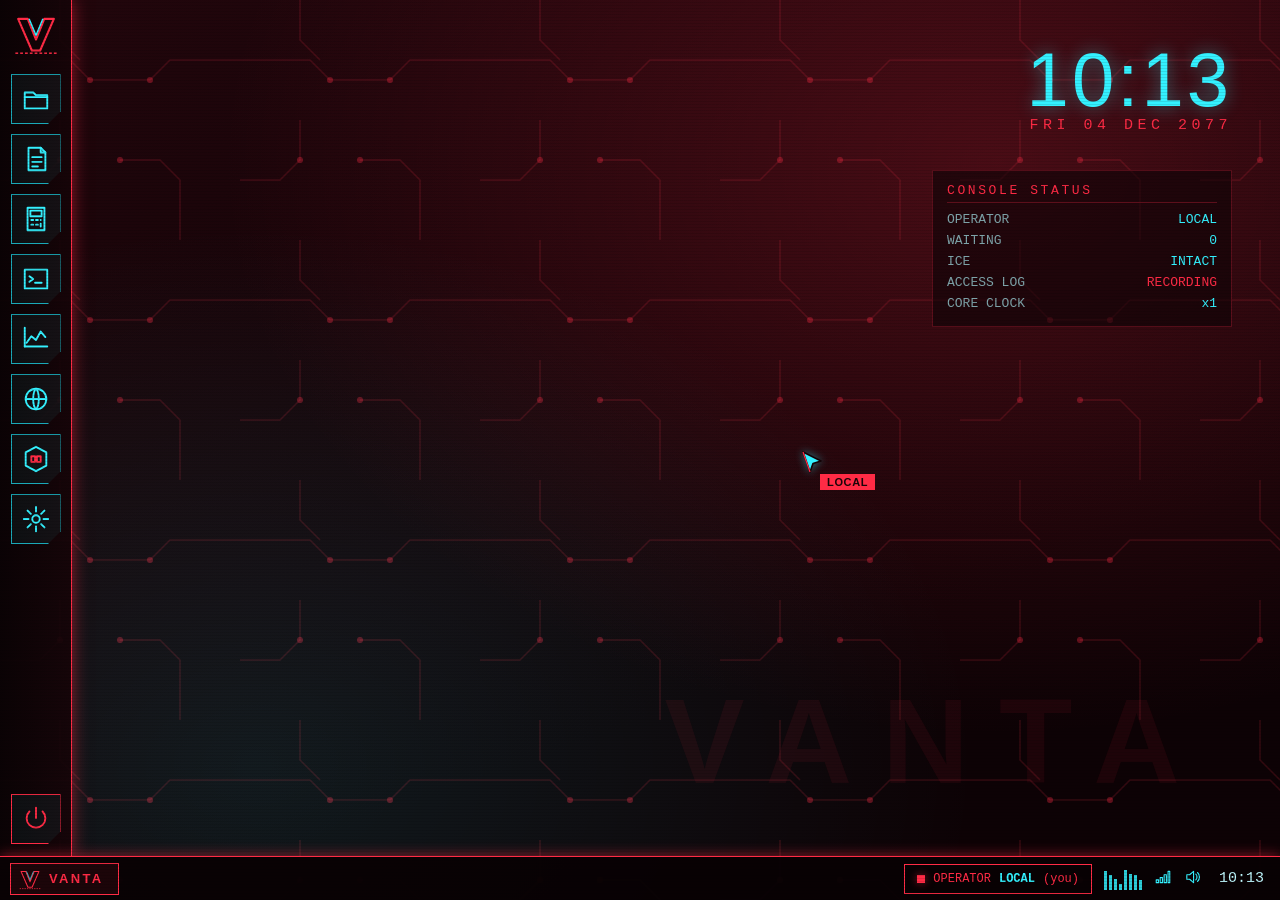
<file: web/index.html>
<!doctype html>
<html lang="en">
<head>
<meta charset="utf-8">
<title>VANTA//OS</title>
<link rel="stylesheet" href="os.css">
<script>
  // Outside the game (the offline preview in tests/, or a plain browser) there is
  // no bridge: the preview's parent provides a mock server, otherwise a local
  // stand-in makes this page its own operator with nothing behind it.
  if (!window.Open77) {
    if (window.parent !== window && window.parent.VantaMock) {
      window.Open77 = window.parent.VantaMock.bridge(window);
    } else {
      window.Open77 = (function () {
        const handlers = {};
        const fire = (n, p) => (handlers[n] || []).forEach((h) => h(p));
        return {
          on(n, h) { (handlers[n] = handlers[n] || []).push(h); return () => {}; },
          emit(n) {
            if (n !== "os:ready") return;
            setTimeout(() => {
              fire("os:hello", { me: 1, name: "local" });
              fire("os:ctl", { op: 1, name: "LOCAL", reqs: [], idleMs: 15000, now: 0 });
              fire("os:snap", { d: JSON.stringify({ rev: 0, now: 100000, unix: Date.now() / 1000,
                doc: { sys: { power: true, bootAt: 0, vault: false, log: true, clock: 1 }, wm: { z: 0, focus: "", wins: {} }, app: {}, hack: { st: "idle", id: 0 } } }) });
            }, 50);
          },
        };
      })();
    }
  }
</script>
</head>
<body>
<div id="screen">
  <div id="desk">
    <div id="wall" class="wall wall-circuit"><div class="brand">VANTA</div></div>
    <div id="clockw"></div>
    <div id="statusw"></div>
    <div id="wins"></div>
    <div id="dock"></div>
    <div id="bar">
      <div class="start"></div>
      <div class="tasks"></div>
      <div class="chip"></div>
      <div class="tray"><div class="spark"></div><span class="net"></span><span class="vol"></span><span class="clock">--:--</span></div>
    </div>
    <div id="menu" class="hidden"></div>
    <div id="banner" class="hidden"></div>
    <div id="toast" class="hidden"></div>
    <div class="scanlines"></div>
  </div>
  <div id="boot" class="hidden"></div>
  <div id="standby" class="hidden"></div>
</div>
<!-- Outside #screen and fixed: drawn in the same viewport coordinates the clicks use. -->
<div id="cursor" class="hidden"></div>
<script src="core.js"></script>
<script src="icons.js"></script>
<script src="sites.js"></script>
<script src="apps.js"></script>
<script src="os.js"></script>
</body>
</html>
</file>
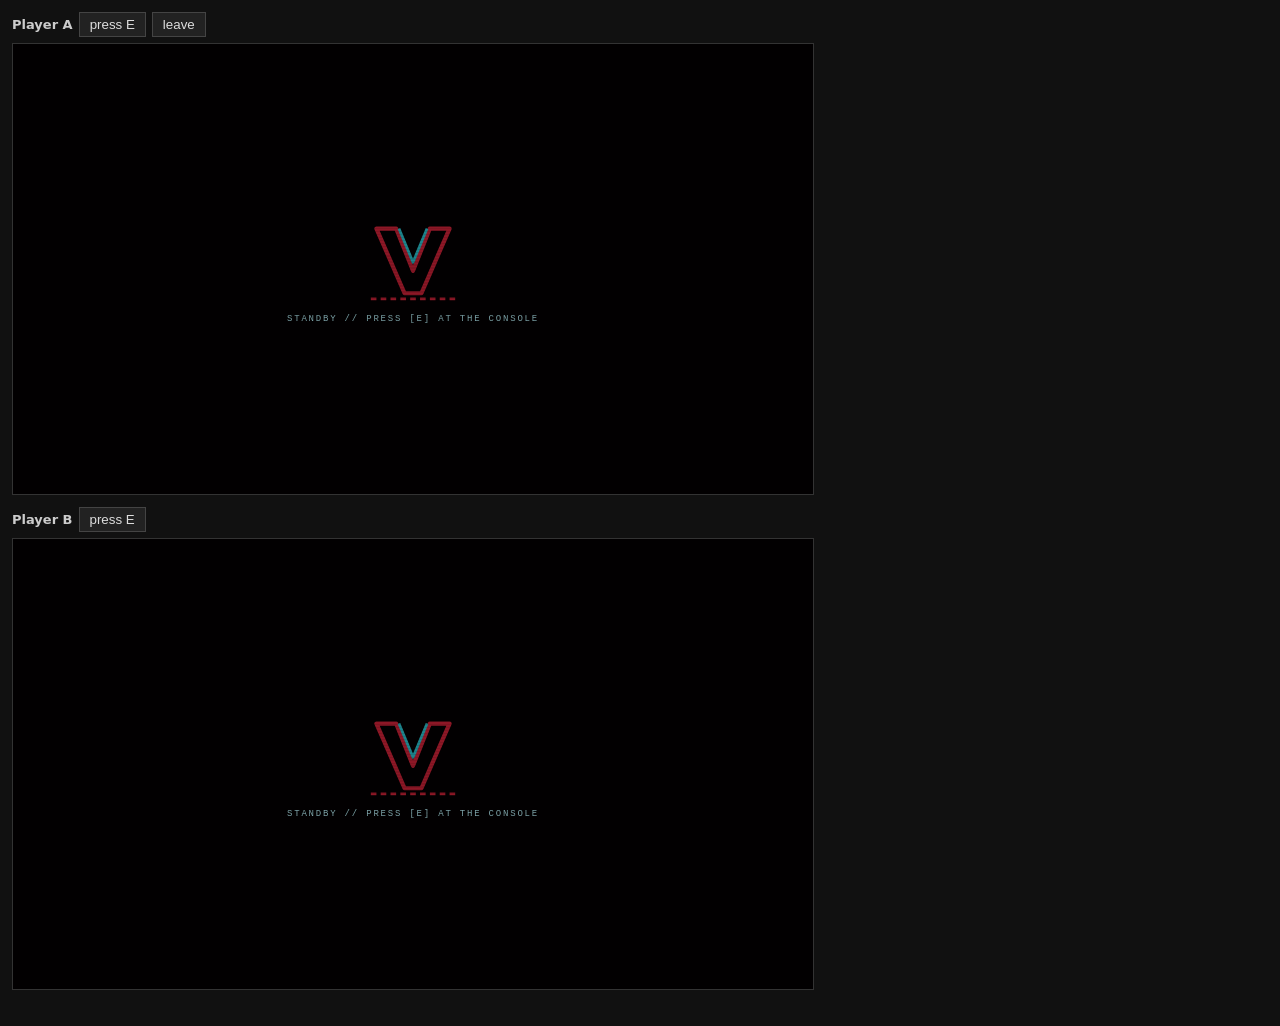
<file: tests/preview.html>
<!doctype html>
<html lang="en">
<head>
<meta charset="utf-8">
<title>VANTA//OS preview</title>
<style>
  body { margin: 0; background: #111; color: #ccc; font: 13px system-ui, sans-serif; }
  .row { display: flex; gap: 12px; padding: 12px; flex-wrap: wrap; }
  .pane { display: flex; flex-direction: column; gap: 6px; }
  .frame { width: 800px; height: 450px; overflow: hidden; border: 1px solid #333; }
  .frame iframe { width: 1600px; height: 900px; border: 0; transform: scale(0.5); transform-origin: 0 0; }
  .bar { display: flex; gap: 6px; align-items: center; }
  button { background: #222; color: #ddd; border: 1px solid #444; padding: 4px 10px; }
  body.one .frame { width: 1600px; height: 900px; }
  body.one .frame iframe { transform: none; }
  body.one .pane.b, body.one .controls { display: none; }
  body.one .row { padding: 0; }
  body.one { overflow: hidden; }
  body.one .pane .bar { display: none; }
</style>
</head>
<body>
<div class="row">
  <div class="pane a"><div class="bar"><b>Player A</b><button onclick="VantaMock.use(1)">press E</button><button onclick="VantaMock.release()">leave</button></div>
    <div class="frame"><iframe id="a" data-name="NOVA"></iframe></div></div>
  <div class="pane b"><div class="bar"><b>Player B</b><button onclick="VantaMock.use(2)">press E</button></div>
    <div class="frame"><iframe id="b" data-name="KAI"></iframe></div></div>
</div>
<div class="row controls"><span id="log"></span></div>
<script src="../web/core.js"></script>
<script src="../web/splice.js"></script>
<script src="mock.js"></script>
<script>
  // ?scene=<name>&one=1 drives a scripted scene (used for the PR screenshots);
  // ?view=b shows player B's page alone (the viewer's copy).
  const q = new URLSearchParams(location.search);
  if (q.get("one")) document.body.classList.add("one");
  const a = document.getElementById("a");
  const b = document.getElementById("b");
  a.src = "../web/index.html";
  b.src = "../web/index.html";
  if (q.get("view") === "b") {
    document.querySelector(".pane.a").style.display = "none";
    document.querySelector(".pane.b").style.display = "flex";
    document.querySelector(".pane.b .bar").style.display = "none";
  }
  const wait = (ms) => new Promise((r) => setTimeout(r, ms));
  const A = () => a.contentWindow.VantaOS;
  async function until(fn, ms) {
    for (let t = 0; t < (ms || 3000); t += 50) { const v = fn(); if (v) return v; await wait(50); }
    return null;
  }
  async function clickWhen(win, sel) {
    await until(() => win.document.querySelector(sel));
    click(win, sel);
  }
  function click(win, sel) {
    const el = win.document.querySelector(sel);
    if (!el) throw new Error("no " + sel);
    const r = el.getBoundingClientRect();
    const o = { bubbles: true, clientX: r.left + r.width / 2, clientY: r.top + r.height / 2, button: 0 };
    el.dispatchEvent(new win.MouseEvent("mousemove", o));
    el.dispatchEvent(new win.MouseEvent("mousedown", o));
    el.dispatchEvent(new win.MouseEvent("mouseup", o));
    el.dispatchEvent(new win.MouseEvent("click", o));
  }
  function move(win, x, y) {
    win.document.dispatchEvent(new win.MouseEvent("mousemove", { bubbles: true, clientX: x, clientY: y }));
  }
  async function scene(name) {
    await wait(600);
    VantaMock.use(1);
    await wait(6400); // boot
    const W = a.contentWindow;
    const C = W.VantaCore;
    const act = (ops) => A().ctx.act(ops);
    const settle = () => wait(120);
    if (name === "boot") return;
    act(C.wm(A().state.doc, { t: "open", id: "files" }));
    act(C.wm(A().state.doc, { t: "move", id: "files", x: 110, y: 40 }));
    act(C.wm(A().state.doc, { t: "open", id: "notes" }));
    act([["s", "app.notes.text", "Meet at the Afterlife, 23:00.\nBring the shard.\n\n- NOVA"]]);
    act(C.wm(A().state.doc, { t: "move", id: "notes", x: 620, y: 300 }));
    act(C.wm(A().state.doc, { t: "open", id: "calc" }));
    act(C.wm(A().state.doc, { t: "move", id: "calc", x: 1180, y: 330 }));
    await settle();
    for (const k of ["1", "2", "8", "*", "6", "="]) click(W, '.calc [data-k="' + k + '"]');
    act(C.wm(A().state.doc, { t: "open", id: "term" }));
    act(C.wm(A().state.doc, { t: "move", id: "term", x: 150, y: 470 }));
    act(C.term(A().state.doc, "neofetch", { user: "nova" }));
    act(C.term(A().state.doc, "ls", { user: "nova" }));
    act([["s", "app.term.input", "cat readme.txt"]]);
    if (name === "scrollcheck") {
      // Windows pushed to the edges (as far as the window manager allows), then
      // the inputs focused the way a click focuses them: does any ancestor of
      // the page scroll? (A scrolled ancestor shifts the drawn pointer away from
      // where clicks land.)
      for (const id of ["notes", "term", "web"]) act(C.wm(A().state.doc, { t: "open", id }));
      await settle();
      act(C.wm(A().state.doc, { t: "move", id: "notes", x: 1590, y: 600 }));
      act(C.wm(A().state.doc, { t: "move", id: "term", x: 1400, y: 820 }));
      act(C.wm(A().state.doc, { t: "move", id: "web", x: 1300, y: 700 }));
      await settle();
      move(W, 1590, 890);
      for (const sel of [".notes textarea", ".term input", ".web .url"]) {
        const el = W.document.querySelector(sel);
        el.focus();
        await wait(50);
      }
      const scrolled = [];
      W.document.querySelectorAll("*").forEach((e) => {
        if (e.scrollTop || e.scrollLeft) scrolled.push((e.id || e.className || e.tagName) + " top=" + e.scrollTop + " left=" + e.scrollLeft);
      });
      // Nothing scrolled: the pointer (drawn at ptr, in viewport coordinates) is where clicks land.
      const ptr = A().state.ptr;
      console.log("SCROLLCHECK window=" + W.scrollX + "," + W.scrollY + " scrolled=[" + scrolled.join(" | ") + "] ptr=" + ptr.x + "," + ptr.y + " pointer=1590,890");
      return;
    }
    if (name === "desktop") {
      move(W, 900, 520);
      VantaMock.use(2);
      return;
    }
    if (name === "web") {
      act(C.wm(A().state.doc, { t: "open", id: "web" }));
      act(C.wm(A().state.doc, { t: "move", id: "web", x: 300, y: 60 }));
      await wait(300);
      act(C.web(A().state.doc, { t: "go", url: "vanta://news" }));
      await wait(400);
      act(C.web(A().state.doc, { t: "scroll", y: 380 }));
      act(C.web(A().state.doc, { t: "new", url: "vanta://market" }));
      act(C.web(A().state.doc, { t: "select", tab: "t1" }));
      move(W, 700, 400);
      return;
    }
    if (name === "refused") {
      act(C.wm(A().state.doc, { t: "open", id: "web" }));
      act(C.wm(A().state.doc, { t: "move", id: "web", x: 300, y: 60 }));
      await wait(300);
      act(C.web(A().state.doc, { t: "go", url: "https://www.google.com" }));
      return;
    }
    if (name === "splice" || name === "splice-end") {
      act(C.wm(A().state.doc, { t: "open", id: "splice" }));
      act(C.wm(A().state.doc, { t: "move", id: "splice", x: 300, y: 80 }));
      await wait(200);
      await clickWhen(W, '.sp [data-sp="new"]');
      await until(() => W.document.querySelector(".sp .cell"));
      const h = VantaMock.server.hack;
      // Follow a solving walk: the generator's own solution is not exposed, so
      // brute-force the best picks here (small grids).
      const best = solve(h);
      const steps = name === "splice" ? 3 : best.length;
      for (let i = 0; i < steps; i++) {
        const g = A().state.doc.wm.wins.splice.g;
        const cell = best[i];
        move(W, g.x + 67 + (cell % h.n) * 62, g.y + 196 + Math.floor(cell / h.n) * 52);
        await clickWhen(W, '.sp .cell.on[data-i="' + cell + '"]');
        await until(() => W.VantaCore.arr(A().state.doc.hack.picks).indexOf(cell) !== -1);
        await wait(150);
      }
      const g = A().state.doc.wm.wins.splice.g;
      const next = best[steps];
      if (next !== undefined) move(W, g.x + 67 + (next % h.n) * 62, g.y + 196 + Math.floor(next / h.n) * 52);
      VantaMock.use(2);
    }
  }
  function solve(h) {
    let best = [];
    let bestScore = -1;
    const picks = [];
    const used = {};
    function score() {
      const buf = picks.map((c) => h.grid[c]).join(" ");
      return h.pay.filter((p) => (" " + buf + " ").includes(" " + p.seq.join(" ") + " ")).length;
    }
    function dfs(mode, line) {
      const s = score();
      if (s > bestScore) { bestScore = s; best = picks.slice(); }
      if (bestScore === h.pay.length || picks.length >= h.cap) return;
      for (let i = 0; i < h.n; i++) {
        const cell = mode === "row" ? line * h.n + i : i * h.n + line;
        if (used[cell]) continue;
        used[cell] = true; picks.push(cell);
        dfs(mode === "row" ? "col" : "row", mode === "row" ? cell % h.n : Math.floor(cell / h.n));
        picks.pop(); delete used[cell];
        if (bestScore === h.pay.length) return;
      }
    }
    dfs("row", 0);
    return best;
  }
  // After a scene: are the operator's and the viewer's documents identical?
  function canon(v) {
    if (Array.isArray(v)) return v.map(canon);
    if (v && typeof v === "object") {
      const keys = Object.keys(v).sort();
      if (keys.length === 0) return null; // {} and [] are the same empty list on the wire
      const o = {};
      for (const k of keys) o[k] = canon(v[k]);
      return o;
    }
    return v;
  }
  async function compare() {
    await wait(1500);
    const da = JSON.stringify(canon(a.contentWindow.VantaOS.state.doc));
    const db = JSON.stringify(canon(b.contentWindow.VantaOS.state.doc));
    const ds = JSON.stringify(canon(VantaMock.server.doc));
    console.log("SYNC CHECK operator==viewer " + (da === db) + " operator==server " + (da === ds) + " bytes=" + da.length);
    if (da !== db) console.log("A=" + da + " B=" + db);
  }
  if (q.get("scene")) scene(q.get("scene")).then(compare).then(() => (document.title = "scene-ready")).catch((e) => { console.error("SCENE FAILED " + e.stack); VantaMock.server.log.push("scene failed: " + e.message); });
  setInterval(() => (document.getElementById("log").textContent = VantaMock.server.log.slice(-4).join("  |  ")), 500);
</script>
</body>
</html>
</file>
<file: web/os.css>
/* open77_vantaos -- web/os.css -- VANTA//OS: red/cyan neon desktop, 1600x900 page. */
:root {
  --bg0: #0b0205;
  --bg1: #19050a;
  --bg2: #26070e;
  --red: #ff2b45;
  --red2: #b3132a;
  --red-dim: #5c0f1b;
  --red-glow: rgba(255, 43, 69, 0.55);
  --cyan: #34f1ff;
  --cyan2: #1aa9b8;
  --cyan-dim: rgba(52, 241, 255, 0.16);
  --cyan-glow: rgba(52, 241, 255, 0.45);
  --text: #bff8ff;
  --muted: #7fa5ab;
  --panel: rgba(22, 5, 9, 0.94);
  --amber: #ffc04a;
  --green: #4dff9a;
  --font: "Bahnschrift", "Segoe UI", "Arial Narrow", sans-serif;
  --mono: "Cascadia Mono", "Consolas", "Lucida Console", monospace;
}
[data-accent="cyan"] { --red: #34f1ff; --red2: #148a96; --red-dim: #0c3a40; --red-glow: rgba(52, 241, 255, 0.5); --cyan: #ff4d6a; --cyan2: #c22a44; --cyan-dim: rgba(255, 77, 106, 0.16); --cyan-glow: rgba(255, 77, 106, 0.45); --text: #ffd9de; }
[data-accent="violet"] { --red: #c04bff; --red2: #7a22b5; --red-dim: #3a1257; --red-glow: rgba(192, 75, 255, 0.5); }
[data-accent="amber"] { --red: #ffb02b; --red2: #b56d12; --red-dim: #4d300a; --red-glow: rgba(255, 176, 43, 0.5); }

* { box-sizing: border-box; }
html, body {
  margin: 0; width: 1600px; height: 900px; overflow: hidden;
  background: var(--bg0); color: var(--text); font-family: var(--font); font-size: 14px;
  user-select: none; cursor: none;
}
button { font-family: inherit; cursor: none; }
input, textarea { font-family: inherit; cursor: none; }
.hidden { display: none !important; }

/* ---- screens ---- */
/* `clip`, not `hidden`: an overflow:hidden box is still a scroll container, and
   Chromium scrolls it to reveal a focused input in a window pushed past an edge --
   the whole desktop then shifts under a pointer drawn in page coordinates. */
html, body, #screen, #desk, #wins { overflow: clip; }
#screen { position: absolute; inset: 0; }
#standby, #boot { position: absolute; inset: 0; z-index: 50; background: #020001; }
#standby { display: flex; flex-direction: column; align-items: center; justify-content: center; gap: 18px; }
#standby .logo { width: 180px; height: 180px; opacity: 0.55; animation: breathe 3.2s ease-in-out infinite; }
#standby .hint { font-family: var(--mono); font-size: 18px; color: var(--muted); letter-spacing: 0.2em; }
@keyframes breathe { 50% { opacity: 0.18; } }

#boot { font-family: var(--mono); color: var(--cyan); padding: 48px 64px; }
#boot .lines { font-size: 18px; line-height: 1.55; white-space: pre; text-shadow: 0 0 8px var(--cyan-glow); }
#boot .lines .ok { color: var(--green); }
#boot .lines .warn { color: var(--amber); }
#boot .splash { position: absolute; inset: 0; display: flex; flex-direction: column; align-items: center; justify-content: center; gap: 26px; background: radial-gradient(circle at 50% 45%, #3a0610 0%, #050102 62%); }
#boot .splash .logo { width: 220px; height: 220px; filter: drop-shadow(0 0 22px var(--red-glow)); }
#boot .splash .name { font-family: var(--font); font-size: 64px; font-weight: 700; letter-spacing: 0.3em; color: var(--red); text-shadow: 0 0 24px var(--red-glow); }
#boot .splash .name b { color: var(--cyan); text-shadow: 0 0 20px var(--cyan-glow); }
#boot .bar { width: 520px; height: 10px; border: 1px solid var(--red); padding: 2px; }
#boot .bar i { display: block; height: 100%; background: linear-gradient(90deg, var(--red), var(--cyan)); box-shadow: 0 0 12px var(--red-glow); }
#boot .glitch { animation: glitch 0.4s steps(2) infinite; }
@keyframes glitch { 0% { transform: translate(0); } 25% { transform: translate(-3px, 1px); } 50% { transform: translate(2px, -1px); } 75% { transform: translate(-1px, 2px); } }

/* ---- wallpaper ---- */
#desk { position: absolute; inset: 0; }
.wall { position: absolute; inset: 0; background-color: var(--bg1); }
.wall-circuit {
  background-image:
    radial-gradient(ellipse at 78% 18%, rgba(255, 43, 69, 0.22), transparent 55%),
    radial-gradient(ellipse at 20% 85%, rgba(52, 241, 255, 0.10), transparent 50%),
    url("data:image/svg+xml,%3Csvg xmlns='http://www.w3.org/2000/svg' width='240' height='240'%3E%3Cg fill='none' stroke='%23ff2b45' stroke-opacity='.16' stroke-width='1.5'%3E%3Cpath d='M0 60h70l20 20h60l20-20h70M60 0v40l20 20M180 240v-60l-20-20h-40M0 180h40l20-20v-40'/%3E%3C/g%3E%3Cg fill='%23ff2b45' fill-opacity='.35'%3E%3Ccircle cx='90' cy='80' r='3'/%3E%3Ccircle cx='150' cy='80' r='3'/%3E%3Ccircle cx='120' cy='160' r='3'/%3E%3Ccircle cx='60' cy='160' r='3'/%3E%3C/g%3E%3C/svg%3E"),
    linear-gradient(160deg, #22060c 0%, #0d0205 70%);
}
.wall-grid {
  background-image:
    linear-gradient(transparent 0 70%, rgba(255, 43, 69, 0.18) 100%),
    repeating-linear-gradient(90deg, rgba(52, 241, 255, 0.07) 0 1px, transparent 1px 64px),
    repeating-linear-gradient(0deg, rgba(52, 241, 255, 0.07) 0 1px, transparent 1px 64px),
    radial-gradient(ellipse at 50% 110%, rgba(255, 43, 69, 0.35), transparent 60%),
    linear-gradient(#070214, #12020a);
}
.wall-skyline {
  background-image:
    url("data:image/svg+xml,%3Csvg xmlns='http://www.w3.org/2000/svg' width='800' height='300' viewBox='0 0 800 300'%3E%3Cpath fill='%23140308' d='M0 300V190h40v-60h30v80h20V90h50v120h30v-70h40v160h20V60h60v240h30v-90h40v-50h30v140h20v-180h50v180h30v-110h40v110h30v-60h30v60h40v-150h50v150h50z'/%3E%3Cg fill='%2334f1ff' fill-opacity='.35'%3E%3Crect x='100' y='110' width='6' height='4'/%3E%3Crect x='270' y='80' width='6' height='4'/%3E%3Crect x='290' y='120' width='6' height='4'/%3E%3Crect x='520' y='140' width='6' height='4'/%3E%3Crect x='700' y='170' width='6' height='4'/%3E%3C/g%3E%3C/svg%3E"),
    radial-gradient(ellipse at 60% 30%, rgba(255, 43, 69, 0.45), transparent 60%),
    linear-gradient(#2a0712, #0a0104 75%);
  background-repeat: repeat-x, no-repeat, no-repeat;
  background-position: bottom left, center, center;
  background-size: 1200px 450px, auto, auto;
}
.wall .brand { position: absolute; right: 70px; bottom: 90px; font-size: 120px; font-weight: 700; letter-spacing: 0.25em; color: rgba(255, 43, 69, 0.07); }
.scanlines { position: absolute; inset: 0; z-index: 60; background: repeating-linear-gradient(0deg, rgba(0, 0, 0, 0.10) 0 1px, transparent 1px 3px); pointer-events: none; }

/* ---- desktop widgets ---- */
#clockw { position: absolute; right: 48px; top: 36px; text-align: right; }
#clockw .t { font-size: 76px; font-weight: 300; color: var(--cyan); text-shadow: 0 0 18px var(--cyan-glow); letter-spacing: 0.04em; }
#clockw .d { font-family: var(--mono); font-size: 15px; color: var(--red); letter-spacing: 0.3em; margin-top: -6px; }
#statusw { position: absolute; right: 48px; top: 170px; width: 300px; border: 1px solid var(--red-dim); background: rgba(12, 2, 5, 0.6); padding: 12px 14px; font-family: var(--mono); font-size: 13px; }
#statusw .row { display: flex; justify-content: space-between; padding: 3px 0; }
#statusw .k { color: var(--muted); }
#statusw .v { color: var(--cyan); }
#statusw .v.red { color: var(--red); }
#statusw .head { color: var(--red); letter-spacing: 0.2em; margin-bottom: 6px; border-bottom: 1px solid var(--red-dim); padding-bottom: 4px; }

/* ---- dock ---- */
#dock { position: absolute; left: 0; top: 0; bottom: 44px; width: 72px; background: linear-gradient(90deg, rgba(10, 2, 4, 0.96), rgba(22, 4, 8, 0.92)); border-right: 1px solid var(--red); box-shadow: 0 0 16px var(--red-glow); display: flex; flex-direction: column; align-items: center; padding: 12px 0; gap: 10px; z-index: 20; }
#dock .mark { width: 44px; height: 44px; margin-bottom: 8px; }
#dock .app { position: relative; width: 50px; height: 50px; border: 1px solid var(--cyan2); background: rgba(52, 241, 255, 0.05); display: flex; align-items: center; justify-content: center; clip-path: polygon(0 0, 100% 0, 100% 75%, 75% 100%, 0 100%); }
#dock .app:hover, #dock .app.hover { background: var(--cyan-dim); box-shadow: inset 0 0 12px var(--cyan-glow); }
#dock .app svg { width: 30px; height: 30px; }
#dock .app.open::before { content: ""; position: absolute; left: -9px; top: 12px; width: 4px; height: 24px; background: var(--cyan); box-shadow: 0 0 8px var(--cyan-glow); }
#dock .app.focus { border-color: var(--cyan); background: rgba(52, 241, 255, 0.14); }
#dock .spacer { flex: 1; }
#dock .power { border-color: var(--red); }
#dock .power svg { stroke: var(--red); }

/* ---- taskbar ---- */
#bar { position: absolute; left: 0; right: 0; bottom: 0; height: 44px; background: rgba(9, 2, 4, 0.97); border-top: 1px solid var(--red); box-shadow: 0 0 14px var(--red-glow); display: flex; align-items: center; gap: 6px; padding: 0 10px; z-index: 30; font-size: 13px; }
#bar .start { display: flex; align-items: center; gap: 8px; height: 32px; padding: 0 14px 0 8px; border: 1px solid var(--red); color: var(--red); background: rgba(255, 43, 69, 0.08); font-weight: 700; letter-spacing: 0.18em; }
#bar .start svg { width: 22px; height: 22px; }
#bar .start.on { background: var(--red); color: #1a0408; }
#bar .tasks { display: flex; gap: 6px; flex: 1; overflow: hidden; margin-left: 8px; }
#bar .task { height: 32px; min-width: 120px; max-width: 170px; padding: 0 10px; border: 1px solid var(--cyan2); background: rgba(52, 241, 255, 0.04); color: var(--text); display: flex; align-items: center; gap: 8px; white-space: nowrap; overflow: hidden; text-overflow: ellipsis; }
#bar .task svg { width: 18px; height: 18px; flex: none; }
#bar .task.focus { border-color: var(--cyan); background: var(--cyan-dim); box-shadow: inset 0 -2px 0 var(--cyan); }
#bar .task.min { opacity: 0.55; border-style: dashed; }
#bar .chip { height: 30px; padding: 0 12px; display: flex; align-items: center; gap: 8px; border: 1px solid var(--red-dim); font-family: var(--mono); font-size: 12px; color: var(--muted); }
#bar .chip b { color: var(--cyan); font-weight: 600; }
#bar .chip.live { border-color: var(--red); color: var(--red); }
#bar .chip .dot { width: 8px; height: 8px; background: var(--red); box-shadow: 0 0 8px var(--red-glow); animation: breathe 1.2s infinite; }
#bar .tray { display: flex; align-items: center; gap: 12px; padding: 0 6px; color: var(--cyan); font-family: var(--mono); }
#bar .tray .spark { display: flex; align-items: flex-end; gap: 2px; height: 22px; }
#bar .tray .spark i { width: 3px; background: var(--cyan); opacity: 0.85; }
#bar .tray svg { width: 18px; height: 18px; }
#bar .tray .clock { font-size: 15px; color: var(--text); min-width: 50px; text-align: right; }

/* ---- start menu ---- */
#menu { position: absolute; left: 10px; bottom: 50px; width: 330px; background: var(--panel); border: 1px solid var(--red); box-shadow: 0 0 22px var(--red-glow); z-index: 40; padding: 12px; }
#menu .head { display: flex; align-items: center; gap: 10px; padding: 6px 4px 12px; border-bottom: 1px solid var(--red-dim); }
#menu .head svg { width: 36px; height: 36px; }
#menu .head .n { color: var(--red); font-weight: 700; letter-spacing: 0.2em; }
#menu .head .s { color: var(--muted); font-size: 12px; font-family: var(--mono); }
#menu .item { display: flex; align-items: center; gap: 12px; padding: 8px 6px; color: var(--text); }
#menu .item:hover { background: var(--cyan-dim); }
#menu .item svg { width: 22px; height: 22px; }
#menu .sep { height: 1px; background: var(--red-dim); margin: 6px 0; }
#menu .item.red { color: var(--red); }
#menu .item.red svg { stroke: var(--red); }

/* ---- windows ---- */
#wins { position: absolute; left: 0; top: 0; right: 0; bottom: 44px; }
.win { position: absolute; left: 0; top: 0; display: flex; flex-direction: column; background: var(--panel); border: 1px solid var(--red2); box-shadow: 0 0 0 1px rgba(0, 0, 0, 0.6), 0 8px 26px rgba(0, 0, 0, 0.6); will-change: transform; }
.win.focus { border-color: var(--red); box-shadow: 0 0 22px var(--red-glow), 0 8px 26px rgba(0, 0, 0, 0.6); }
.win.min { display: none; }
.viewer .win { transition: transform 90ms linear, width 90ms linear, height 90ms linear; }
.win::after { content: ""; position: absolute; right: -1px; bottom: -1px; width: 14px; height: 14px; border-right: 2px solid var(--cyan); border-bottom: 2px solid var(--cyan); pointer-events: none; }
.win .tb { height: 30px; flex: none; display: flex; align-items: center; gap: 8px; padding: 0 6px 0 10px; background: var(--red-dim); color: var(--red); font-weight: 700; letter-spacing: 0.08em; font-size: 13px; text-transform: uppercase; }
.win.focus .tb { background: linear-gradient(90deg, var(--red), var(--red2)); color: #1a0408; }
.win .tb svg.ico { width: 16px; height: 16px; }
.win .tb .title { flex: 1; white-space: nowrap; overflow: hidden; text-overflow: ellipsis; }
.win .tb .btn { width: 20px; height: 20px; border: 1.5px solid currentColor; display: flex; align-items: center; justify-content: center; background: transparent; color: inherit; padding: 0; }
.win .tb .btn:hover, .win .tb .btn.hover { background: rgba(0, 0, 0, 0.3); }
.win .tb .btn svg { width: 12px; height: 12px; stroke: currentColor; stroke-width: 2; fill: none; }
.win .body { flex: 1; position: relative; overflow: hidden; }
.win .rs { position: absolute; z-index: 3; }
.win .rs.r { right: -4px; top: 30px; bottom: 8px; width: 8px; }
.win .rs.b { bottom: -4px; left: 8px; right: 8px; height: 8px; }
.win .rs.rb { right: -6px; bottom: -6px; width: 18px; height: 18px; }

/* ---- control banner ---- */
#banner { position: absolute; left: 50%; top: 14px; transform: translateX(-50%); z-index: 45; display: flex; align-items: center; gap: 14px; padding: 10px 16px; background: rgba(20, 4, 8, 0.97); border: 1px solid var(--amber); box-shadow: 0 0 20px rgba(255, 192, 74, 0.35); font-size: 15px; }
#banner .warn { width: 22px; height: 22px; }
#banner b { color: var(--amber); }
#banner .eta { font-family: var(--mono); color: var(--muted); font-size: 13px; }
#banner button { height: 28px; padding: 0 12px; border: 1px solid var(--cyan); background: rgba(52, 241, 255, 0.08); color: var(--cyan); font-weight: 700; letter-spacing: 0.08em; }
#banner button.deny { border-color: var(--red); color: var(--red); background: rgba(255, 43, 69, 0.08); }
#banner button:hover { filter: brightness(1.4); }

/* ---- toast ---- */
#toast { position: absolute; right: 24px; bottom: 60px; z-index: 46; padding: 10px 16px; border-left: 3px solid var(--cyan); background: rgba(12, 2, 5, 0.95); color: var(--text); font-family: var(--mono); font-size: 13px; transition: opacity 0.4s; }

/* ---- the operator's pointer ---- */
#cursor { position: fixed; left: 0; top: 0; z-index: 100; pointer-events: none; will-change: transform; }
#cursor svg { width: 26px; height: 26px; filter: drop-shadow(0 0 4px var(--cyan-glow)); }
#cursor .tag { position: absolute; left: 20px; top: 24px; padding: 2px 7px; background: var(--red); color: #1a0408; font-size: 11px; font-weight: 700; letter-spacing: 0.06em; white-space: nowrap; }
#cursor .ring { position: absolute; left: -14px; top: -14px; width: 28px; height: 28px; border: 2px solid var(--cyan); border-radius: 50%; opacity: 0; }
#cursor.down .ring { animation: ring 0.35s ease-out; }
#cursor.web svg { filter: drop-shadow(0 0 6px var(--red-glow)); }
@keyframes ring { 0% { opacity: 1; transform: scale(0.4); } 100% { opacity: 0; transform: scale(1.6); } }

/* ---- shared widgets inside apps ---- */
.tool { display: flex; align-items: center; gap: 6px; padding: 6px 8px; border-bottom: 1px solid var(--red-dim); background: rgba(0, 0, 0, 0.25); }
.tool button, .pill { height: 28px; min-width: 28px; padding: 0 9px; border: 1px solid var(--cyan2); background: rgba(52, 241, 255, 0.05); color: var(--cyan); display: inline-flex; align-items: center; justify-content: center; gap: 6px; font-size: 13px; }
.tool button:hover, .pill:hover { background: var(--cyan-dim); }
.tool button[disabled] { opacity: 0.35; }
.tool svg { width: 16px; height: 16px; }
.scroll { overflow-y: auto; }
.scroll::-webkit-scrollbar { width: 9px; }
.scroll::-webkit-scrollbar-thumb { background: var(--red2); }
.scroll::-webkit-scrollbar-track { background: rgba(0, 0, 0, 0.3); }

/* files */
.files { display: flex; height: 100%; flex-direction: column; }
.files .main { flex: 1; display: flex; min-height: 0; }
.files .side { width: 150px; border-right: 1px solid var(--red-dim); padding: 8px 0; font-size: 13px; }
.files .side div { padding: 6px 14px; color: var(--muted); display: flex; gap: 8px; align-items: center; }
.files .side div.on { color: var(--cyan); background: var(--cyan-dim); }
.files .side svg { width: 15px; height: 15px; }
.files .grid { flex: 1; display: flex; flex-wrap: wrap; align-content: flex-start; gap: 6px; padding: 12px; }
.files .ent { width: 104px; padding: 8px 4px; display: flex; flex-direction: column; align-items: center; gap: 6px; text-align: center; font-size: 12px; color: var(--text); border: 1px solid transparent; word-break: break-all; }
.files .ent svg { width: 52px; height: 52px; }
.files .ent.sel { border-color: var(--cyan); background: var(--cyan-dim); }
.files .ent.locked { color: var(--red); }
.files .path { font-family: var(--mono); color: var(--cyan); font-size: 13px; flex: 1; padding: 0 8px; }
.files .status { padding: 5px 10px; border-top: 1px solid var(--red-dim); color: var(--muted); font-size: 12px; font-family: var(--mono); }
.files .deny { margin: 40px auto; text-align: center; color: var(--red); font-family: var(--mono); }
.files .deny svg { width: 64px; height: 64px; }

/* notes */
.notes { height: 100%; display: flex; flex-direction: column; }
.notes textarea { flex: 1; resize: none; border: 0; outline: 0; padding: 14px 16px; background: transparent; color: var(--text); font-family: var(--mono); font-size: 15px; line-height: 1.5; }
.notes .foot { padding: 4px 10px; border-top: 1px solid var(--red-dim); font-family: var(--mono); font-size: 11px; color: var(--muted); display: flex; justify-content: space-between; }

/* calc */
.calc { height: 100%; display: flex; flex-direction: column; padding: 10px; gap: 10px; }
.calc .disp { border: 1px solid var(--red2); background: rgba(0, 0, 0, 0.45); padding: 10px 12px; text-align: right; }
.calc .disp .acc { font-family: var(--mono); color: var(--muted); font-size: 13px; height: 18px; }
.calc .disp .val { font-family: var(--mono); font-size: 36px; color: var(--cyan); text-shadow: 0 0 10px var(--cyan-glow); overflow: hidden; white-space: nowrap; }
.calc .keys { flex: 1; display: grid; grid-template-columns: repeat(4, 1fr); gap: 6px; }
.calc .keys button { border: 1px solid var(--cyan2); background: rgba(52, 241, 255, 0.04); color: var(--cyan); font-size: 19px; }
.calc .keys button.op { border-color: var(--red); color: var(--red); background: rgba(255, 43, 69, 0.06); }
.calc .keys button.eq { background: var(--red); color: #1a0408; border-color: var(--red); font-weight: 700; }
.calc .keys button:hover, .calc .keys button.hit { filter: brightness(1.5); box-shadow: inset 0 0 10px var(--cyan-glow); }

/* terminal */
.term { height: 100%; display: flex; flex-direction: column; background: rgba(2, 0, 1, 0.75); font-family: var(--mono); font-size: 14px; }
.term .out { flex: 1; padding: 10px 12px 0; white-space: pre-wrap; word-break: break-all; color: var(--text); line-height: 1.42; }
.term .out .p { color: var(--red); }
.term .in { display: flex; padding: 4px 12px 10px; gap: 8px; align-items: center; }
.term .in .ps { color: var(--red); white-space: nowrap; }
.term .in input { flex: 1; border: 0; outline: 0; background: transparent; color: var(--cyan); font-family: var(--mono); font-size: 14px; caret-color: var(--cyan); }

/* sysmon */
.mon { height: 100%; display: flex; flex-direction: column; padding: 10px; gap: 10px; }
.mon .gauges { display: grid; grid-template-columns: repeat(3, 1fr); gap: 10px; }
.mon .g { border: 1px solid var(--red-dim); padding: 8px 10px; background: rgba(0, 0, 0, 0.3); }
.mon .g .k { font-size: 11px; letter-spacing: 0.2em; color: var(--muted); }
.mon .g .v { font-family: var(--mono); font-size: 24px; color: var(--cyan); }
.mon .g svg { width: 100%; height: 46px; }
.mon .g polyline { fill: none; stroke: var(--cyan); stroke-width: 2; }
.mon .g.red .v { color: var(--red); }
.mon .g.red polyline { stroke: var(--red); }
.mon table { width: 100%; border-collapse: collapse; font-family: var(--mono); font-size: 13px; }
.mon th { text-align: left; color: var(--red); font-weight: 400; border-bottom: 1px solid var(--red-dim); padding: 4px 6px; }
.mon td { padding: 4px 6px; color: var(--text); }
.mon tr.sel td { background: var(--cyan-dim); }
.mon td button { height: 22px; font-size: 11px; padding: 0 8px; border: 1px solid var(--red); color: var(--red); background: transparent; }
.mon .boost { color: var(--amber); font-family: var(--mono); font-size: 12px; }

/* browser */
.web { height: 100%; display: flex; flex-direction: column; }
.web .tabs { display: flex; gap: 2px; padding: 6px 8px 0; background: rgba(0, 0, 0, 0.35); }
.web .tab { height: 30px; max-width: 200px; min-width: 110px; display: flex; align-items: center; gap: 8px; padding: 0 8px 0 12px; border: 1px solid var(--red-dim); border-bottom: 0; color: var(--muted); font-size: 12px; white-space: nowrap; overflow: hidden; }
.web .tab span { flex: 1; overflow: hidden; text-overflow: ellipsis; }
.web .tab.on { color: var(--cyan); border-color: var(--red); background: var(--panel); }
.web .tab .x { width: 16px; height: 16px; border: 0; background: transparent; color: inherit; padding: 0; }
.web .tab .x svg { width: 10px; height: 10px; stroke: currentColor; stroke-width: 2; }
.web .newtab { width: 30px; height: 30px; border: 0; background: transparent; color: var(--cyan); font-size: 20px; }
.web .url { flex: 1; height: 28px; border: 1px solid var(--cyan2); background: rgba(0, 0, 0, 0.5); color: var(--cyan); padding: 0 10px; font-family: var(--mono); font-size: 13px; outline: 0; }
.web .url:focus { border-color: var(--cyan); box-shadow: 0 0 8px var(--cyan-glow); }
.web .lock { font-family: var(--mono); font-size: 11px; color: var(--muted); padding: 0 4px; }
.web .view { flex: 1; position: relative; background: #08080b; }
.web .site { position: absolute; inset: 0; overflow-y: auto; }
.web iframe { position: absolute; inset: 0; width: 100%; height: 100%; border: 0; background: #fff; }
.web .note { position: absolute; left: 0; right: 0; top: 0; padding: 6px 12px; background: rgba(255, 192, 74, 0.94); color: #201200; font-size: 12px; z-index: 2; }
.web .refused { position: absolute; inset: 0; display: flex; flex-direction: column; align-items: center; justify-content: center; gap: 14px; text-align: center; padding: 40px; background: radial-gradient(circle at 50% 40%, #2a0610, #08020a 70%); }
.web .refused svg { width: 80px; height: 80px; }
.web .refused h2 { margin: 0; color: var(--red); letter-spacing: 0.15em; font-size: 22px; }
.web .refused p { margin: 0; color: var(--muted); max-width: 520px; line-height: 1.5; }
.web .refused code { color: var(--cyan); font-family: var(--mono); }
.web .loading { position: absolute; left: 0; top: 0; height: 2px; background: var(--cyan); box-shadow: 0 0 8px var(--cyan-glow); animation: load 1.2s linear infinite; z-index: 3; }
@keyframes load { from { width: 0; } to { width: 100%; } }

/* internal sites (vanta://) */
.vs { font-family: var(--font); color: #d8f3f6; padding: 0 0 40px; }
.vs a { color: var(--cyan); text-decoration: none; border-bottom: 1px dashed var(--cyan2); }
.vs .hero { padding: 36px 40px 26px; background: linear-gradient(120deg, #2b0610, #0b0b16 60%); border-bottom: 1px solid var(--red); }
.vs .hero h1 { margin: 0; font-size: 40px; letter-spacing: 0.18em; color: var(--red); text-shadow: 0 0 18px var(--red-glow); }
.vs .hero p { margin: 8px 0 0; color: var(--muted); }
.vs .search { margin-top: 18px; display: flex; gap: 8px; }
.vs .search .q { flex: 1; height: 38px; border: 1px solid var(--cyan); background: rgba(0, 0, 0, 0.5); color: var(--cyan); font-family: var(--mono); padding: 0 12px; display: flex; align-items: center; }
.vs .tiles { display: grid; grid-template-columns: repeat(3, 1fr); gap: 14px; padding: 24px 40px; }
.vs .tile { border: 1px solid var(--red-dim); padding: 16px; background: rgba(255, 43, 69, 0.04); }
.vs .tile:hover { border-color: var(--cyan); background: var(--cyan-dim); }
.vs .tile h3 { margin: 0 0 6px; color: var(--cyan); font-size: 17px; }
.vs .tile p { margin: 0; color: var(--muted); font-size: 13px; line-height: 1.4; }
.vs .tile .u { font-family: var(--mono); font-size: 11px; color: var(--red); margin-top: 8px; }
.vs article { padding: 18px 40px; border-bottom: 1px solid #241018; }
.vs article .tag { font-family: var(--mono); font-size: 11px; color: var(--red); letter-spacing: 0.2em; }
.vs article h2 { margin: 6px 0; font-size: 21px; color: #f2fbfc; }
.vs article p { margin: 0; color: #9fb6ba; line-height: 1.55; }
.vs .ticker { display: grid; grid-template-columns: 120px 1fr 110px 90px; padding: 10px 40px; border-bottom: 1px solid #241018; font-family: var(--mono); align-items: center; }
.vs .ticker .s { color: var(--cyan); font-weight: 700; }
.vs .ticker .n { color: #9fb6ba; font-family: var(--font); }
.vs .ticker .up { color: var(--green); text-align: right; }
.vs .ticker .dn { color: var(--red); text-align: right; }
.vs .ticker .p { text-align: right; }
.vs .ticker.h { color: var(--red); font-size: 12px; letter-spacing: 0.15em; }
.vs .result { padding: 14px 40px; border-bottom: 1px solid #241018; }
.vs .result .u { font-family: var(--mono); font-size: 12px; color: var(--green); }

/* viewer */
.view { height: 100%; display: flex; flex-direction: column; }
.view pre { flex: 1; margin: 0; padding: 14px 16px; font-family: var(--mono); font-size: 14px; color: var(--text); white-space: pre-wrap; line-height: 1.5; }

/* display settings */
.set { padding: 16px; display: flex; flex-direction: column; gap: 16px; }
.set h4 { margin: 0 0 8px; color: var(--red); letter-spacing: 0.2em; font-size: 12px; }
.set .walls { display: grid; grid-template-columns: repeat(3, 1fr); gap: 10px; }
.set .walls div { height: 76px; border: 1px solid var(--red-dim); position: relative; }
.set .walls div.on { border: 2px solid var(--cyan); box-shadow: 0 0 10px var(--cyan-glow); }
.set .walls span { position: absolute; left: 6px; bottom: 4px; font-size: 11px; color: var(--text); }
.set .accents { display: flex; gap: 10px; }
.set .accents div { width: 46px; height: 32px; border: 1px solid #333; }
.set .accents div.on { outline: 2px solid var(--text); outline-offset: 2px; }

/* ---- SPLICE ---- */
.sp { height: 100%; position: relative; background: linear-gradient(180deg, #050d10, #08060a); color: var(--cyan); font-family: var(--mono); overflow: hidden; }
.sp .hdr { position: absolute; left: 0; right: 0; top: 0; height: 104px; display: flex; align-items: stretch; border-bottom: 1px solid #0f3a40; }
.sp .brand { width: 230px; padding: 16px 20px; border-right: 1px solid #0f3a40; }
.sp .brand .n { font-family: var(--font); font-size: 34px; font-weight: 700; letter-spacing: 0.22em; color: var(--red); text-shadow: 0 0 14px var(--red-glow); }
.sp .brand .s { font-size: 11px; color: #4e8b93; letter-spacing: 0.16em; }
.sp .timer { flex: 1; padding: 14px 20px; display: flex; flex-direction: column; justify-content: center; gap: 8px; }
.sp .timer .lbl { display: flex; justify-content: space-between; font-size: 12px; letter-spacing: 0.2em; color: #4e8b93; }
.sp .timer .lbl b { font-size: 26px; color: var(--cyan); letter-spacing: 0.05em; font-weight: 400; }
.sp .timer .lbl b.hot { color: var(--red); }
.sp .timer .track { height: 8px; background: #0b2a2e; }
.sp .timer .track i { display: block; height: 100%; background: var(--cyan); box-shadow: 0 0 10px var(--cyan-glow); }
.sp .timer .track i.hot { background: var(--red); box-shadow: 0 0 10px var(--red-glow); }
.sp .stack { width: 330px; padding: 12px 18px; border-left: 1px solid #0f3a40; }
.sp .stack .lbl { font-size: 11px; letter-spacing: 0.2em; color: #4e8b93; margin-bottom: 8px; }
.sp .stack .slots { display: flex; gap: 6px; flex-wrap: wrap; }
.sp .stack .slot { width: 34px; height: 34px; border: 1px dashed #1d5c63; display: flex; align-items: center; justify-content: center; font-size: 14px; }
.sp .stack .slot.f { border: 1px solid var(--cyan); background: rgba(52, 241, 255, 0.1); }
.sp .gridbox { position: absolute; left: 24px; top: 128px; padding: 14px; border: 1px solid #13525a; background: rgba(6, 30, 34, 0.35); }
.sp .gridbox .lbl { position: absolute; top: -11px; left: 12px; padding: 0 8px; background: #061014; font-size: 11px; letter-spacing: 0.2em; color: var(--red); }
.sp .cells { position: relative; display: grid; gap: 6px; }
.sp .cell { width: 56px; height: 46px; display: flex; align-items: center; justify-content: center; font-size: 19px; color: #9fe9f0; position: relative; z-index: 1; }
.sp .cell.used { color: #183f44; }
.sp .cell.used::after { content: ""; position: absolute; inset: 9px 14px; border: 1px solid #183f44; }
.sp .cell.on { color: #e9feff; text-shadow: 0 0 8px var(--cyan-glow); }
.sp .cell.on:hover, .sp .cell.on.hover { background: var(--cyan); color: #032024; text-shadow: none; }
.sp .cell.hint { color: var(--amber); }
.sp .band { position: absolute; background: rgba(52, 241, 255, 0.12); border: 1px solid rgba(52, 241, 255, 0.4); z-index: 0; transition: all 0.18s; }
.sp .pays { position: absolute; right: 24px; top: 128px; width: 400px; display: flex; flex-direction: column; gap: 10px; }
.sp .pays .lbl { font-size: 11px; letter-spacing: 0.2em; color: var(--red); }
.sp .pay { border: 1px solid #13525a; padding: 10px 12px; background: rgba(6, 30, 34, 0.3); }
.sp .pay .seq { display: flex; gap: 6px; margin-bottom: 6px; }
.sp .pay .seq span { width: 34px; height: 26px; display: flex; align-items: center; justify-content: center; border: 1px solid #1d5c63; font-size: 13px; }
.sp .pay .seq span.m { background: var(--cyan); color: #032024; border-color: var(--cyan); }
.sp .pay .nm { font-family: var(--font); font-size: 16px; font-weight: 700; color: #e9feff; letter-spacing: 0.08em; }
.sp .pay .ds { font-size: 11px; color: #4e8b93; margin-top: 2px; }
.sp .pay.done { border-color: var(--green); background: rgba(77, 255, 154, 0.08); }
.sp .pay.done .nm::after { content: "  UPLOADED"; color: var(--green); font-size: 12px; }
.sp .pay.fail { border-color: var(--red-dim); opacity: 0.6; }
.sp .pay.fail .nm::after { content: "  LOST"; color: var(--red); font-size: 12px; }
.sp .foot { position: absolute; left: 0; right: 0; bottom: 0; height: 52px; display: flex; align-items: center; gap: 10px; padding: 0 20px; border-top: 1px solid #0f3a40; font-size: 12px; color: #4e8b93; }
.sp .foot button { height: 32px; padding: 0 16px; border: 1px solid var(--cyan); background: rgba(52, 241, 255, 0.08); color: var(--cyan); font-family: var(--mono); letter-spacing: 0.12em; }
.sp .foot button.abort { border-color: var(--red); color: var(--red); background: rgba(255, 43, 69, 0.08); }
.sp .foot button.lvl.on { background: var(--cyan); color: #032024; }
.sp .foot .grow { flex: 1; }
.sp.noRun .gridbox, .sp.noRun .pays { display: none; }
.sp .idle { position: absolute; left: 24px; right: 24px; top: 128px; bottom: 70px; display: flex; flex-direction: column; align-items: center; justify-content: center; gap: 10px; color: #4e8b93; text-align: center; line-height: 1.6; }
.sp .idle h3 { margin: 0; color: var(--cyan); letter-spacing: 0.2em; }
.sp .end { position: absolute; left: 0; right: 0; top: 104px; bottom: 52px; display: flex; flex-direction: column; align-items: center; justify-content: center; gap: 8px; background: rgba(2, 8, 10, 0.95); z-index: 5; }
.sp .end h2 { margin: 0; font-family: var(--font); font-size: 40px; letter-spacing: 0.24em; }
.sp .end.won h2, .sp .end.partial h2 { color: var(--green); text-shadow: 0 0 18px rgba(77, 255, 154, 0.5); }
.sp .end.lost h2 { color: var(--red); text-shadow: 0 0 18px var(--red-glow); }
.sp .end p { margin: 0; color: #9fe9f0; }
</file>
